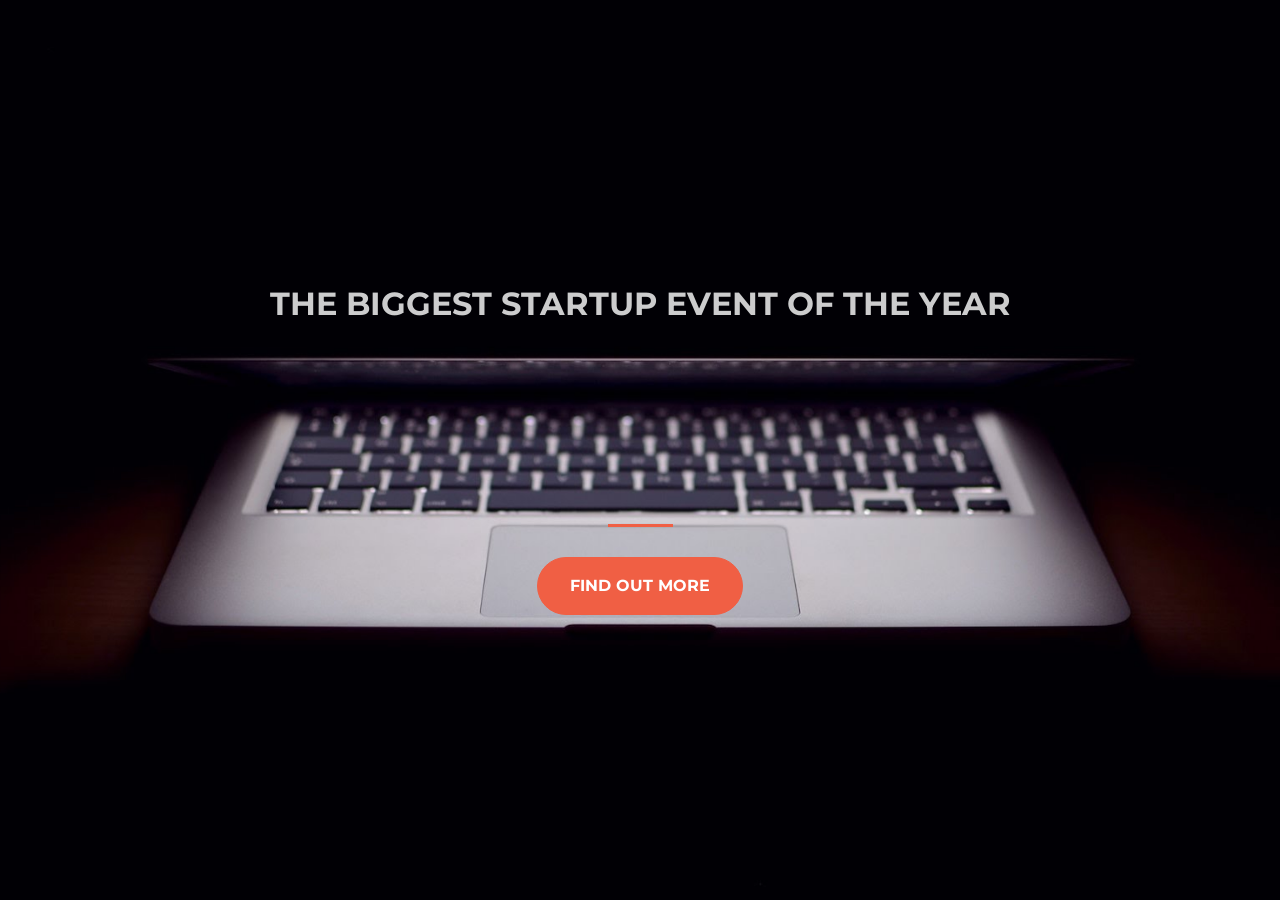
<file: firstweb.html>
<!DOCTYPE html>
<html>
  <head>
    <title>Startup</title>

    <!-- Google Fonts -->
    <link href="https://fonts.googleapis.com/css?family=Montserrat" rel="stylesheet">

    <!-- Bootstrap CSS from a CDN. This way you don't have to include the bootstrap file yourself -->
    <link rel="stylesheet" href="https://maxcdn.bootstrapcdn.com/bootstrap/4.0.0-alpha.6/css/bootstrap.min.css" integrity="sha384-rwoIResjU2yc3z8GV/NPeZWAv56rSmLldC3R/AZzGRnGxQQKnKkoFVhFQhNUwEyJ" crossorigin="anonymous">

    <!-- My own stylesheet -->
    <link rel="stylesheet" type="text/css" href="style3.css">
</head>
  <body>
    <header class="startup text-center text-white d-flex">
      <div class="container my-auto">
        <div class="row">
          <div class="col-lg-12 my-auto">
            <h1 class="text-uppercase faded">
              <strong>the biggest startup event of the year</strong>
            </h1>
            <hr>
          </div>
          <div class="col-lg-12 my-auto">
            <button class="btn btn-primary btn-xl">Find Out More</button>
          </div>
        </div>
      </div>
    </header>

  </body>

</html>
</file>
<file: style3.css>
body,
html {
  width: 100%;
  height: 100%; 
}

body {
  font-family: 'Montserrat', sans-serif;
}

hr {
  max-width: 65px;
  border-width: 3px;
  border-color: #F05F44; 
}

.faded {
  color: rgba(255, 255, 255, 0.8); 
}

header.startup {
  background-position: center;
  background-image: url("header.jpg");
  background-size: cover;
  height: 100%;
}

header.startup hr {
  margin-top: 200px;
  margin-bottom: 30px; 
}

header.startup h1 {
  font-size: 2rem; 
}

.btn {
  font-weight: 700;
  text-transform: uppercase;
  border-radius: 300px;
  font-family: 'Montserrat', sans-serif;
  margin: 0 auto;
}

.btn-xl {
  padding: 1rem 2rem; 
}

.btn-primary {
  background-color: #F05F44;
  border-color: #F05F44; }

.btn-primary:hover {
  background-color: #ee4b08;
  border-color: #ee4b08;
  border-width: 5px;
  cursor: pointer;
}
</file>
